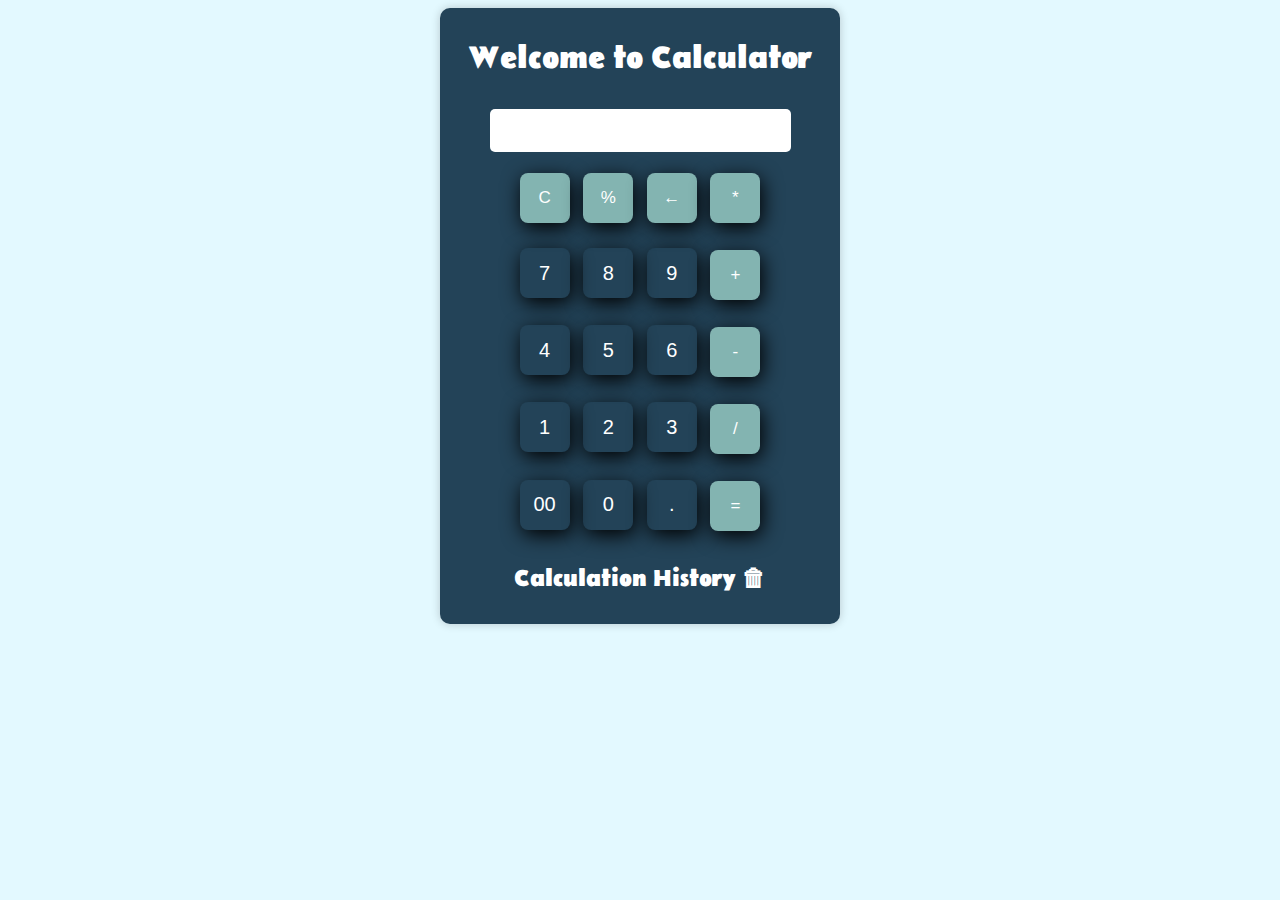
<file: Calculators-main/index.html>
<!DOCTYPE html>
<html lang="en">

<head>
    <meta charset="UTF-8">
    <meta http-equiv="X-UA-Compatible" content="IE=edge">
    <meta name="viewport" content="width=device-width, initial-scale=1.0">
    <title>Simple Calculator</title>
    <link rel="icon" type="image/x-icon" href="Logo.png">
    <link href="style.css" rel="stylesheet" type="text/css" />
    <link href="utils.css" rel="stylesheet" type="text/css" />
</head>

<body>

    <div class="cal-outer-body">
        <div class="cal-inner-body">
            <h1 class="text-center">Welcome to Calculator</h1>
            <div class="container flex flex-col items-center">
                <audio src="./sound-effect/click-sound.wav" id="click-sound"></audio>

                <div class="row">
                    <input type="text" class="input">
                </div>

                <div class="row">
                    <button class="button arithmetic">C</button>
                    <button class="button arithmetic">%</button>
                    <button class="button arithmetic">←</button>
                    <button class="button arithmetic">*</button>

                </div>

                <div class="row">
                    <button class="button">7</button>
                    <button class="button">8</button>
                    <button class="button">9</button>
                    <button class="button arithmetic">+</button>

                </div>

                <div class="row">
                    <button class="button">4</button>
                    <button class="button">5</button>
                    <button class="button">6</button>
                    <button class="button arithmetic">-</button>

                </div>

                <div class="row">
                    <button class="button">1</button>
                    <button class="button">2</button>
                    <button class="button">3</button>
                    <button class="button arithmetic">/</button>

                </div>

                <div class="row">
                    <button class="button">00</button>
                    <button class="button">0</button>
                    <button class="button">.</button>
                    <button class="button arithmetic">=</button>

                </div>

                <div class="history">
                    <h2 class="historyHeadline">Calculation History <a class="clearHistory"
                            title="Click to clear Calculation History">🗑</a></h2>
                    <ul id="history-list"></ul>
                </div>
            </div>
        </div>
    </div>
    <script src="script.js"></script>
</body>

</html>
</file>
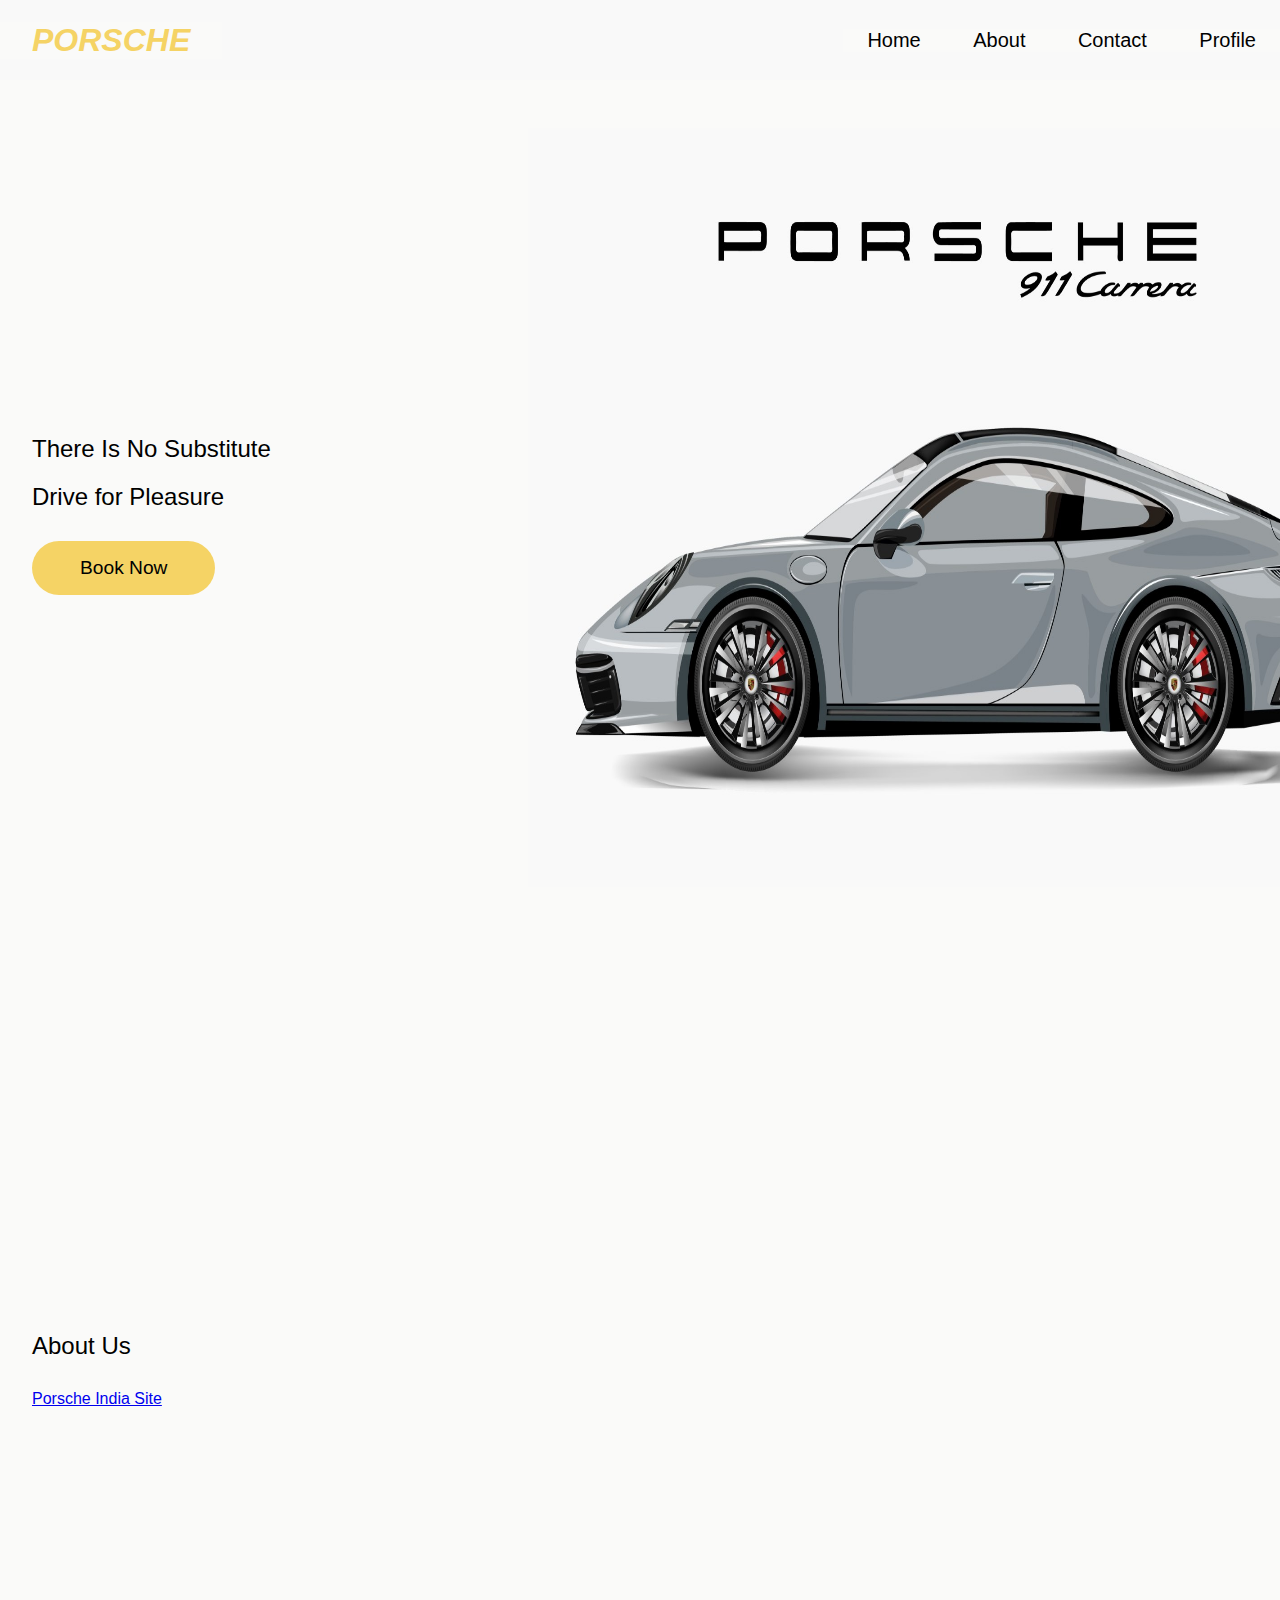
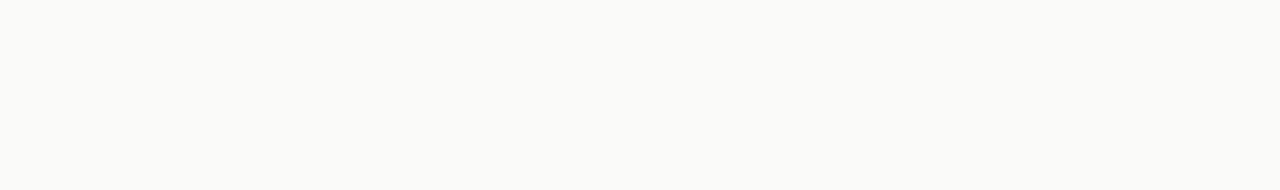
<file: Landing Page/index.html>
<!DOCTYPE html>
<html lang="en" style="scroll-behavior: smooth">
  <head>
    <meta charset="UTF-8" />
    <meta name="viewport" content="width=device-width, initial-scale=1.0" />

    <title>Landing Page</title>

    <link rel="stylesheet" type="text/css" href="./style.css" />

  </head>
  <body>
    <nav>
      <div class="logo">PORSCHE</div>
      <div class="nav-item">
        <a href="/">Home</a>
        <a href="/">About</a>
        <a href="/">Contact</a>
        <a href="/">Profile</a>
      </div>
    </nav>

    <section class="hero">
      <div class="hero-container">
        <div class="column-left">
          <h1></h1>
          <p>
            There Is No Substitute
            <br><br>
            Drive for Pleasure
          </p>
          <button>Book Now</button>
        </div>

        <div class="column-right">
          <img src="./Porsche 911 04.jpg" alt="Illustration" class="hero-image" />
        </div>
      </div>
    </section>
    <section class="hero">
      <div class="hero-container">
        <div class="column-left">
          <h1></h1>
          <p>
            About Us
          </p>
          <a href="https://www.porsche.com/middle-east/_india_/">Porsche India Site</a>
        </div>
  </body>
</html>
</file>
<file: Calculators-main/style.css>
@import url("https://fonts.googleapis.com/css2?family=Belanosima&display=swap");

:root {
  --primary-color: #e3f9ff;
  --secondary-color: rgb(35, 67, 88);
}


body {
  height: 100%;
  font-family: "Belanosima", sans-serif;
  background-color: var(--primary-color);
}

#icon {
  margin-left: 30px;
  margin-top: 10px;
  width: 30px;
  height: 30px;
  cursor: pointer;
}

.historyHeadline {
  text-align: center;
}

.clearHistory {
  cursor: pointer;
}

.button {
  width: 50px;
  height: 50px;
  border: none;
  outline: none;
  padding: 10px;
  border-radius: 0.5rem;
  margin: 0.3rem;
  box-shadow: 2px 5px 20px #000;
  background: transparent;
  font-size: 20px;
  color: #fff;
  cursor: pointer;
}

.button.arithmetic {
  background: #83b4b1;
  font-size: 17px;
}

@media screen and (max-width: 768px) {
  .cal-outer-body {
    width: 350px;
  }
}

.input {
  height: 100%;
  width: 100%;
}

.button:active {
  background-color: black;
  color: #81eded;
}

.button:hover {
  background-color: #000000;
  opacity: 0.7;
}

.row {
  margin: 8px 0;
}

.row input {
  width: 225px;
  font-size: 20px;
  margin: 0;
  padding: 10px 38px;
  border: none;
  border-radius: 5px;
}

.cal-outer-body {
  display: block;
  margin: 0 auto;
  width: 400px;
  box-shadow: 0 0 10px 0 rgba(0, 0, 0, 0.2);
  background: var(--secondary-color);
  border-radius: 10px;
  color: #fff;
}

.cal-inner-body {
  padding: 10px;
}

.shake {
  animation: shake 0.5s ease-in-out;
}

@keyframes shake {
  0%,
  100% {
    transform: translateX(0);
  }
  10%,
  30%,
  50%,
  70%,
  90% {
    transform: translateX(-10px);
  }
  20%,
  40%,
  60%,
  80% {
    transform: translateX(10px);
  }
}
</file>
<file: Calculators-main/utils.css>
.text-center{
    text-align: center;
}

.mx-auto{
    margin: auto;
}

.flex{
    display: flex;
}

.flex-col{
    flex-direction: column;
}

.items-center{
    align-items: center;
}
</file>
<file: Landing Page/style.css>
* {
  margin: 0;
  padding: 0;
  background: #fafaf9;
  box-sizing: border-box;
  font-family: 'Trebuchet MS', 'Lucida Sans Unicode', 'Lucida Grande', 'Lucida Sans', Arial, sans-serif;
}
nav {
  height: 80px;
  background: #f9f9f9;
  display: flex;
  justify-content: space-between;
  align-items: center;
  padding: 0rem calc((100vw - 1300px) / 2);
}

.logo {
  color: #f5d365;
  font-size: 2rem;
  font-weight: bold;
  font-style: italic;
  padding: 0 2rem;
}

nav a {
  text-decoration: none;
  color: #000;
  font-size: 20px;
  padding: 0 1.5rem;
}

nav a:hover {
  color: #f5d365;
}
.hero {
  background: #fafaf9;
}

.hero-container {
  display: grid;
  grid-template-columns: 1fr 1fr;
  height: 95vh;
  padding: 3rem calc((100vw - 1300px) / 2);
}

.column-left {
  display: flex;
  flex-direction: column;
  justify-content: center;
  align-items: flex-start;
  color: #000;
  padding: 0rem 2rem;
}

.column-left h1 {
  margin-bottom: 1rem;
  font-size: 3rem;
}

.column-left p {
  margin-bottom: 2rem;
  font-size: 1.5rem;
  line-height: 1.5rem;
}

button {
  padding: 1rem 3rem;
  font-size: 1.2rem;
  border: none;
  color: #000;
  background: #f5d365;
  cursor: pointer;
  border-radius: 50px;
}

button:hover {
  background: #fff;
  color: #000;
}

.column-right {
  display: flex;
  justify-content: center;
  align-items: center;
  padding: 0rem 2rem;
}

.hero-image {
  width: 150%;
  height: 100%;
}

@media screen and (max-width: 768px) {
  .hero-container {
    grid-template-columns: 1fr;
  }
}
</file>
